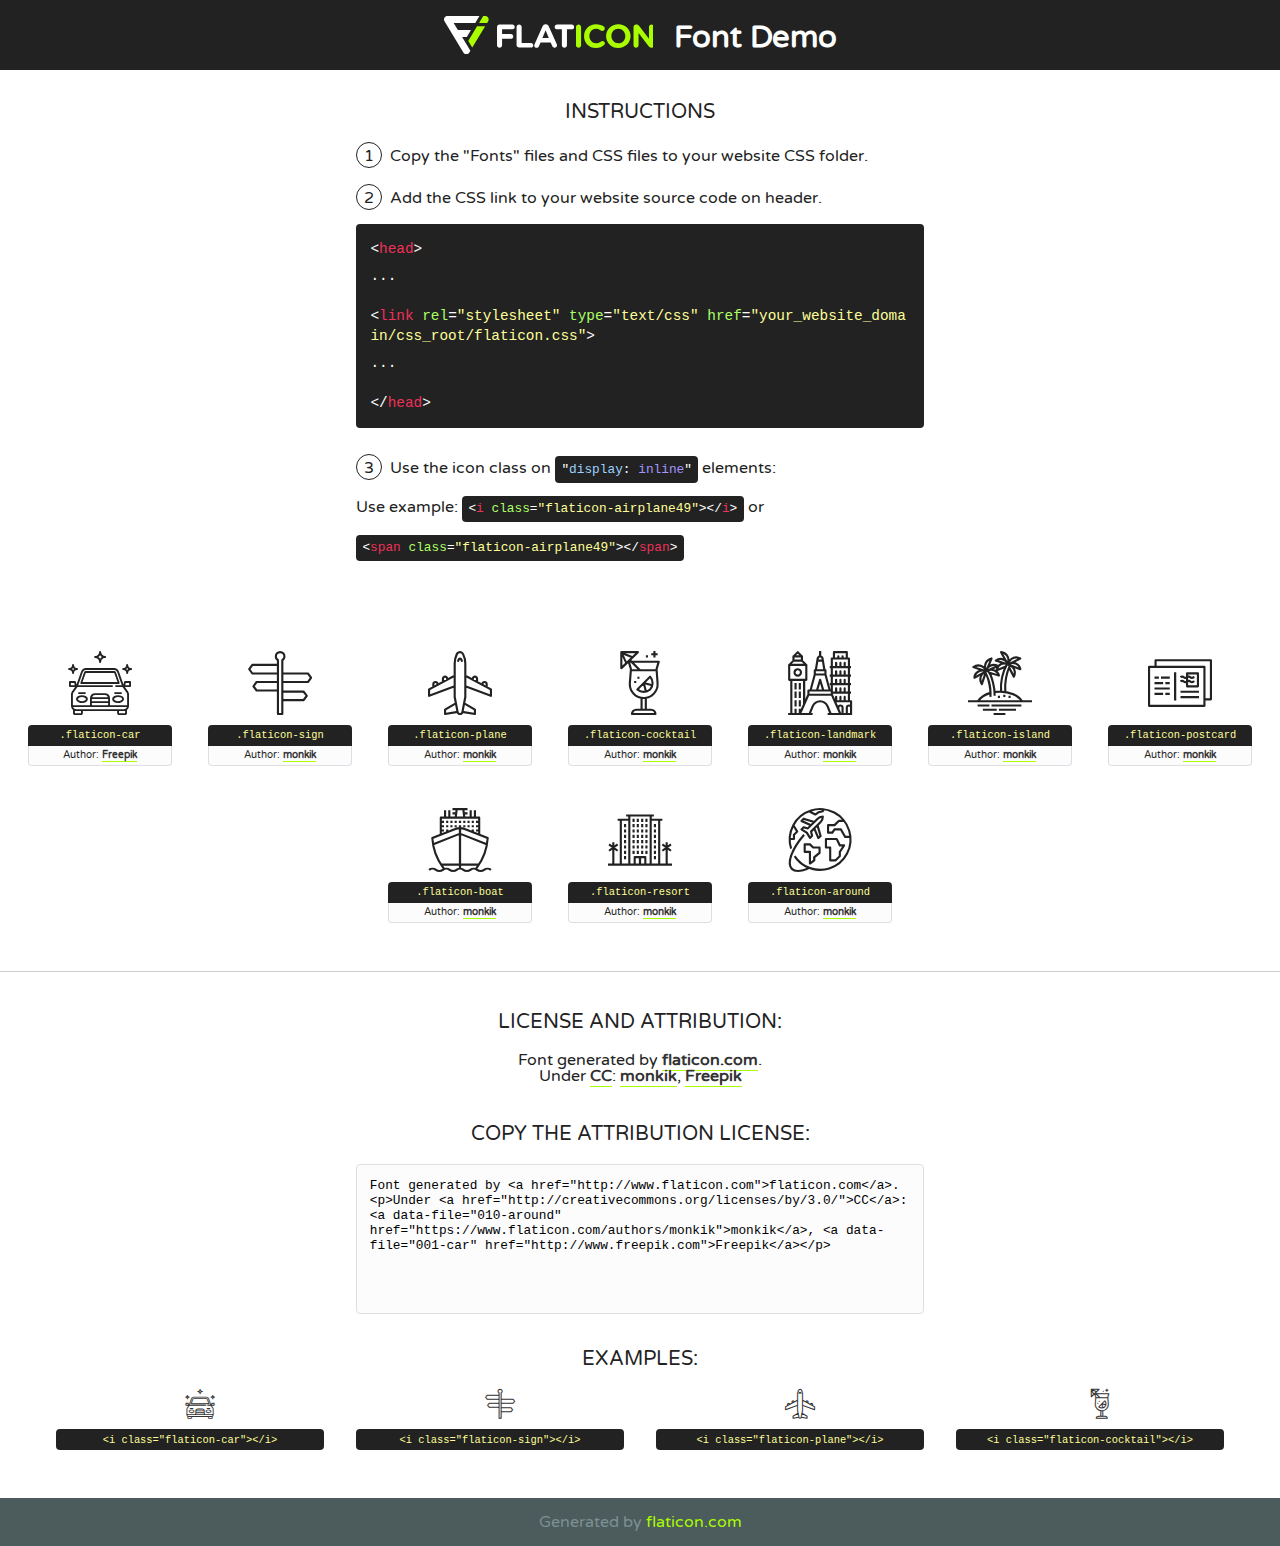
<file: Downloads/Frontend---Styling-Project-main/Frontend---Styling-Project-main/fonts/flaticon/font/flaticon.html>
<!DOCTYPE html>
<!--
  Flaticon icon font: Flaticon
  Creation date: 19/02/2018 02:22
-->
<html>
<!DOCTYPE html>
<html>

<head>
    <title>Flaticon WebFont</title>
    <link href="http://fonts.googleapis.com/css?family=Varela+Round" rel="stylesheet" type="text/css" />
    <link rel="stylesheet" type="text/css" href="flaticon.css">
    <meta charset="UTF-8">
    <style>
    html, body, div, span, applet, object, iframe,
    h1, h2, h3, h4, h5, h6, p, blockquote, pre,
    a, abbr, acronym, address, big, cite, code,
    del, dfn, em, img, ins, kbd, q, s, samp,
    small, strike, strong, sub, sup, tt, var,
    b, u, i, center,
    dl, dt, dd, ol, ul, li,
    fieldset, form, label, legend,
    table, caption, tbody, tfoot, thead, tr, th, td,
    article, aside, canvas, details, embed, 
    figure, figcaption, footer, header, hgroup, 
    menu, nav, output, ruby, section, summary,
    time, mark, audio, video {
        margin: 0;
        padding: 0;
        border: 0;
        font-size: 100%;
        font: inherit;
        vertical-align: baseline;
    }
    /* HTML5 display-role reset for older browsers */
    article, aside, details, figcaption, figure, 
    footer, header, hgroup, menu, nav, section {
        display: block;
    }
    body {
        line-height: 1;
    }
    ol, ul {
        list-style: none;
    }
    blockquote, q {
        quotes: none;
    }
    blockquote:before, blockquote:after,
    q:before, q:after {
        content: '';
        content: none;
    }
    table {
        border-collapse: collapse;
        border-spacing: 0;
    }
    body {
        font-family: 'Varela Round', Helvetica, Arial, sans-serif;
        font-size: 16px;
        color: #222;
    }
    a {
        color: #333;
        border-bottom: 1px solid #a9fd00;
        font-weight: bold;
        text-decoration: none;
    }
    * {
        -moz-box-sizing: border-box;
        -webkit-box-sizing: border-box;
        box-sizing: border-box;
        margin: 0;
        padding: 0;
    }
    [class^="flaticon-"]:before, [class*=" flaticon-"]:before, [class^="flaticon-"]:after, [class*=" flaticon-"]:after {
        font-family: Flaticon;
        font-size: 30px;
        font-style: normal;
        margin-left: 20px;
        color: #333;
    }
    .wrapper {
        max-width: 600px;
        margin: auto;
        padding: 0 1em;
    }
    .title {
        font-size: 1.25em;
        text-align: center;
        margin-bottom: 1em;
        text-transform: uppercase;
    }
    header {
        text-align: center;
        background-color: #222;
        color: #fff;
        padding: 1em;
    }
    header .logo {
        width: 210px;
        height: 38px;
        display: inline-block;
        vertical-align: middle;
        margin-right: 1em;
        border: none;
    }
    header strong {
        font-size: 1.95em;
        font-weight: bold;
        vertical-align: middle;
        margin-top: 5px;
        display: inline-block;
    }
    .demo {
        margin: 2em auto;
        line-height: 1.25em;
    }
    .demo ul li {
        margin-bottom: 1em;
    }
    .demo ul li .num {
        color: #222;
        border-radius: 20px;
        display: inline-block;
        width: 26px;
        padding: 3px;
        height: 26px;
        text-align: center;
        margin-right: 0.5em;
        border: 1px solid #222;
    }
    .demo ul li code {
        background-color: #222;
        border-radius: 4px;
        padding: 0.25em 0.5em;
        display: inline-block;
        color: #fff;
        font-family: Consolas,Monaco,Lucida Console,Liberation Mono,DejaVu Sans Mono,Bitstream Vera Sans Mono,Courier New, monospace;
        font-weight: lighter;
        margin-top: 1em;
        font-size: 0.8em;
        word-break: break-all;
    }
    .demo ul li code.big {
        padding: 1em;
        font-size: 0.9em;
    }
    .demo ul li code .red {
        color: #EF3159;
    }
    .demo ul li code .green {
        color: #ACFF65;
    }
    .demo ul li code .yellow {
        color: #FFFF99;
    }
    .demo ul li code .blue {
        color: #99D3FF;
    }
    .demo ul li code .purple {
        color: #A295FF;
    }
    .demo ul li code .dots {
        margin-top: 0.5em;
        display: block;
    }
    #glyphs {
        border-bottom: 1px solid #ccc;
        padding: 2em 0;
        text-align: center;
    }
    .glyph {
        display: inline-block;
        width: 9em;
        margin: 1em;
        text-align: center;
        vertical-align: top;
        background: #FFF;
    }
    .glyph .glyph-icon {
        padding: 10px;
        display: block;
        font-family:"Flaticon";
        font-size: 64px;
        line-height: 1;
    }
    .glyph .glyph-icon:before {
        font-size: 64px;
        color: #222;
        margin-left: 0;
    }
    .class-name {
        font-size: 0.65em;
        background-color: #222;
        color: #fff;
        border-radius: 4px 4px 0 0;
        padding: 0.5em;
        color: #FFFF99;
        font-family: Consolas,Monaco,Lucida Console,Liberation Mono,DejaVu Sans Mono,Bitstream Vera Sans Mono,Courier New, monospace;
    }
    .author-name {
        font-size: 0.6em;
        background-color: #fcfcfd;
        border: 1px solid #DEDEE4;
        border-top: 0;
        border-radius: 0 0 4px 4px;
        padding: 0.5em;
    }
    .class-name:last-child {
        font-size: 10px;
        color:#888;
    }
    .class-name:last-child a {
        font-size: 10px;
        color:#555;
    }
    .class-name:last-child a:hover {
        color:#a9fd00;
    }
    .glyph > input {
        display: block;
        width: 100px;
        margin: 5px auto;
        text-align: center;
        font-size: 12px;
        cursor: text;
    }
    .glyph > input.icon-input {
        font-family:"Flaticon";
        font-size: 16px;
        margin-bottom: 10px;
    }
    .attribution .title {
        margin-top: 2em;
    }
    .attribution textarea {
        background-color: #fcfcfd;
        padding: 1em;
        border: none;
        box-shadow: none;
        border: 1px solid #DEDEE4;
        border-radius: 4px;
        resize: none;
        width: 100%;
        height: 150px;
        font-size: 0.8em;
        font-family: Consolas,Monaco,Lucida Console,Liberation Mono,DejaVu Sans Mono,Bitstream Vera Sans Mono,Courier New, monospace;
        -webkit-appearance: none;
    }
    .iconsuse {
        margin: 2em auto;
        text-align: center;
        max-width: 1200px;
    }
    .iconsuse:after {
        content: '';
        display: table;
        clear: both;
    }
    .iconsuse .image {
        float: left;
        width: 25%;
        padding: 0 1em;
    }
    .iconsuse .image p {
        margin-bottom: 1em;
    }
    .iconsuse .image span {
        display: block;
        font-size: 0.65em;
        background-color: #222;
        color: #fff;
        border-radius: 4px;
        padding: 0.5em;
        color: #FFFF99;
        margin-top: 1em;
        font-family: Consolas,Monaco,Lucida Console,Liberation Mono,DejaVu Sans Mono,Bitstream Vera Sans Mono,Courier New, monospace;
    }
    #footer {
        text-align: center;
        background-color: #4C5B5C;
        color: #7c9192;
        padding: 1em;
    }
    #footer a {
        border: none;
        color: #a9fd00;
        font-weight: normal;
    }
    @media (max-width: 960px) {
        .iconsuse .image {
            width: 50%;
        }
    }
    @media (max-width: 560px) {
        .iconsuse .image {
            width: 100%;
        }
    }
    </style>
</head>

<body class="characters-off">

    <header>
        <a href="http://www.flaticon.com" target="_blank" class="logo">
            <svg version="1.1" xmlns="http://www.w3.org/2000/svg" xmlns:xlink="http://www.w3.org/1999/xlink" xmlns:a="http://ns.adobe.com/AdobeSVGViewerExtensions/3.0/" viewBox="0 0 560.875 102.036" enable-background="new 0 0 560.875 102.036" xml:space="preserve">
                <defs>
                </defs>
                <g>
                    <g class="letters">
                        <path fill="#ffffff" d="M141.596,29.675c0-3.777,2.985-6.767,6.764-6.767h34.438c3.426,0,6.15,2.728,6.15,6.15
                        c0,3.43-2.724,6.149-6.15,6.149h-27.674v13.091h23.719c3.429,0,6.151,2.724,6.151,6.15c0,3.43-2.723,6.149-6.151,6.149h-23.719
                        v17.574c0,3.773-2.986,6.761-6.764,6.761c-3.779,0-6.764-2.989-6.764-6.761V29.675z"></path>
                        <path fill="#ffffff" d="M193.844,29.149c0-3.781,2.985-6.767,6.764-6.767c3.776,0,6.763,2.985,6.763,6.767v42.957h25.039
                        c3.426,0,6.149,2.726,6.149,6.153c0,3.425-2.723,6.15-6.149,6.15h-31.802c-3.779,0-6.764-2.986-6.764-6.768V29.149z"></path>
                        <path fill="#ffffff" d="M241.891,75.71l21.438-48.407c1.492-3.341,4.215-5.357,7.906-5.357h0.792
                        c3.686,0,6.323,2.017,7.815,5.357l21.439,48.407c0.436,0.967,0.701,1.845,0.701,2.723c0,3.602-2.809,6.501-6.414,6.501
                        c-3.161,0-5.269-1.845-6.499-4.655l-4.132-9.661h-27.059l-4.301,10.102c-1.144,2.631-3.426,4.214-6.237,4.214
                        c-3.517,0-6.24-2.81-6.24-6.325C241.1,77.64,241.451,76.677,241.891,75.71z M279.932,58.666l-8.521-20.297l-8.526,20.297H279.932
                        z"></path>
                        <path fill="#ffffff" d="M314.864,35.387H301.86c-3.429,0-6.239-2.813-6.239-6.238c0-3.429,2.811-6.24,6.239-6.24h39.533
                        c3.426,0,6.237,2.811,6.237,6.24c0,3.425-2.811,6.238-6.237,6.238h-13.001v42.785c0,3.773-2.99,6.761-6.764,6.761
                        c-3.779,0-6.764-2.989-6.764-6.761V35.387z"></path>
                        <path fill="#A9FD00" d="M352.615,29.149c0-3.781,2.985-6.767,6.767-6.767c3.774,0,6.761,2.985,6.761,6.767v49.024
                        c0,3.773-2.987,6.761-6.761,6.761c-3.781,0-6.767-2.989-6.767-6.761V29.149z"></path>
                        <path fill="#A9FD00" d="M374.132,53.836v-0.179c0-17.481,13.178-31.801,32.065-31.801c9.22,0,15.459,2.458,20.557,6.238
                        c1.402,1.054,2.637,2.985,2.637,5.357c0,3.692-2.985,6.59-6.681,6.59c-1.845,0-3.071-0.702-4.044-1.319
                        c-3.776-2.813-7.729-4.393-12.562-4.393c-10.364,0-17.831,8.611-17.831,19.154v0.173c0,10.542,7.291,19.329,17.831,19.329
                        c5.715,0,9.492-1.756,13.359-4.834c1.049-0.874,2.458-1.491,4.039-1.491c3.429,0,6.325,2.813,6.325,6.236
                        c0,2.106-1.056,3.78-2.282,4.834c-5.539,4.834-12.036,7.733-21.878,7.733C387.572,85.464,374.132,71.493,374.132,53.836z"></path>
                        <path fill="#A9FD00" d="M433.009,53.836v-0.179c0-17.481,13.79-31.801,32.766-31.801c18.981,0,32.592,14.143,32.592,31.628v0.173
                        c0,17.483-13.785,31.807-32.769,31.807C446.625,85.464,433.009,71.32,433.009,53.836z M484.224,53.836v-0.179
                        c0-10.539-7.725-19.326-18.626-19.326c-10.893,0-18.449,8.611-18.449,19.154v0.173c0,10.542,7.73,19.329,18.626,19.329
                        C476.676,72.986,484.224,64.378,484.224,53.836z"></path>
                        <path fill="#A9FD00" d="M506.233,29.321c0-3.774,2.99-6.763,6.767-6.763h1.401c3.252,0,5.183,1.583,7.029,3.953l26.093,34.265
                        V29.059c0-3.692,2.99-6.677,6.681-6.677c3.683,0,6.671,2.985,6.671,6.677v48.934c0,3.78-2.987,6.765-6.764,6.765h-0.436
                        c-3.257,0-5.188-1.581-7.034-3.953l-27.056-35.492v32.944c0,3.687-2.985,6.676-6.678,6.676c-3.683,0-6.673-2.989-6.673-6.676
                        V29.321z"></path>
                    </g>
                    <g class="insignia">
                        <path fill="#ffffff" d="M48.372,56.137h12.517l11.156-18.537H37.186L25.688,18.539h57.825L94.668,0H9.271
                        C5.925,0,2.842,1.801,1.198,4.716c-1.644,2.907-1.593,6.482,0.134,9.343l50.38,83.501c1.678,2.781,4.689,4.476,7.938,4.476
                        c3.246,0,6.257-1.695,7.935-4.476l2.898-4.804L48.372,56.137z"></path>
                        <g class="i">
                            <path fill="#A9FD00" d="M93.575,18.539h0.031v0.004l21.652,0.004l2.705-4.488c1.727-2.861,1.778-6.436,0.133-9.343
                            C116.454,1.801,113.371,0,110.026,0h-5.294L93.575,18.539z"></path>
                            <polygon fill="#A9FD00" points="88.291,27.356 64.725,66.486 75.519,84.404 109.942,27.356"></polygon>
                        </g>
                    </g>
                </g>
            </svg>
        </a>
        <strong>Font Demo</strong>
    </header>


    <section class="demo wrapper">

        <p class="title">Instructions</p>

        <ul>
            <li>
                <span class="num">1</span>Copy the "Fonts" files and CSS files to your website CSS folder.
            </li>
            <li>
                <span class="num">2</span>Add the CSS link to your website source code on header.
                <code class="big">
                    &lt;<span class="red">head</span>&gt;
                    <br/><span class="dots">...</span>
                    <br/>&lt;<span class="red">link</span> <span class="green">rel</span>=<span class="yellow">"stylesheet"</span> <span class="green">type</span>=<span class="yellow">"text/css"</span> <span class="green">href</span>=<span class="yellow">"your_website_domain/css_root/flaticon.css"</span>&gt;
                    <br/><span class="dots">...</span>
                    <br/>&lt;/<span class="red">head</span>&gt;
                </code>
            </li>

            <li>
                <p>
                    <span class="num">3</span>Use the icon class on <code>"<span class="blue">display</span>:<span class="purple"> inline</span>"</code> elements:
                    <br />
                    Use example: <code>&lt;<span class="red">i</span> <span class="green">class</span>=<span class="yellow">&quot;flaticon-airplane49&quot;</span>&gt;&lt;/<span class="red">i</span>&gt;</code> or <code>&lt;<span class="red">span</span> <span class="green">class</span>=<span class="yellow">&quot;flaticon-airplane49&quot;</span>&gt;&lt;/<span class="red">span</span>&gt;</code>
            </li>
        </ul>

    </section>




   <section id="glyphs">          
    
      
        <div class="glyph"><div class="glyph-icon flaticon-car"></div>
            <div class="class-name">.flaticon-car</div>
            <div class="author-name">Author: <a data-file="001-car" href="http://www.freepik.com">Freepik</a> </div> 
        </div>        
        
        <div class="glyph"><div class="glyph-icon flaticon-sign"></div>
            <div class="class-name">.flaticon-sign</div>
            <div class="author-name">Author: <a data-file="002-sign" href="https://www.flaticon.com/authors/monkik">monkik</a> </div> 
        </div>        
        
        <div class="glyph"><div class="glyph-icon flaticon-plane"></div>
            <div class="class-name">.flaticon-plane</div>
            <div class="author-name">Author: <a data-file="003-plane" href="https://www.flaticon.com/authors/monkik">monkik</a> </div> 
        </div>        
        
        <div class="glyph"><div class="glyph-icon flaticon-cocktail"></div>
            <div class="class-name">.flaticon-cocktail</div>
            <div class="author-name">Author: <a data-file="004-cocktail" href="https://www.flaticon.com/authors/monkik">monkik</a> </div> 
        </div>        
        
        <div class="glyph"><div class="glyph-icon flaticon-landmark"></div>
            <div class="class-name">.flaticon-landmark</div>
            <div class="author-name">Author: <a data-file="005-landmark" href="https://www.flaticon.com/authors/monkik">monkik</a> </div> 
        </div>        
        
        <div class="glyph"><div class="glyph-icon flaticon-island"></div>
            <div class="class-name">.flaticon-island</div>
            <div class="author-name">Author: <a data-file="006-island" href="https://www.flaticon.com/authors/monkik">monkik</a> </div> 
        </div>        
        
        <div class="glyph"><div class="glyph-icon flaticon-postcard"></div>
            <div class="class-name">.flaticon-postcard</div>
            <div class="author-name">Author: <a data-file="007-postcard" href="https://www.flaticon.com/authors/monkik">monkik</a> </div> 
        </div>        
        
        <div class="glyph"><div class="glyph-icon flaticon-boat"></div>
            <div class="class-name">.flaticon-boat</div>
            <div class="author-name">Author: <a data-file="008-boat" href="https://www.flaticon.com/authors/monkik">monkik</a> </div> 
        </div>        
        
        <div class="glyph"><div class="glyph-icon flaticon-resort"></div>
            <div class="class-name">.flaticon-resort</div>
            <div class="author-name">Author: <a data-file="009-resort" href="https://www.flaticon.com/authors/monkik">monkik</a> </div> 
        </div>        
        
        <div class="glyph"><div class="glyph-icon flaticon-around"></div>
            <div class="class-name">.flaticon-around</div>
            <div class="author-name">Author: <a data-file="010-around" href="https://www.flaticon.com/authors/monkik">monkik</a> </div> 
        </div>        
        

    </section>



    <section class="attribution wrapper"   style="text-align:center;">

      <div class="title">License and attribution:</div><div class="attrDiv">Font generated by <a href="http://www.flaticon.com">flaticon.com</a>. <div><p>Under <a href="http://creativecommons.org/licenses/by/3.0/">CC</a>: <a data-file="010-around" href="https://www.flaticon.com/authors/monkik">monkik</a>, <a data-file="001-car" href="http://www.freepik.com">Freepik</a></p>  </div>
      </div>
      <div class="title">Copy the Attribution License:</div>

    <textarea onclick="this.focus();this.select();">Font generated by &lt;a href=&quot;http://www.flaticon.com&quot;&gt;flaticon.com&lt;/a&gt;. <p>Under <a href="http://creativecommons.org/licenses/by/3.0/">CC</a>: <a data-file="010-around" href="https://www.flaticon.com/authors/monkik">monkik</a>, <a data-file="001-car" href="http://www.freepik.com">Freepik</a></p>  
     </textarea>

    </section>

    <section class="iconsuse">

          <div class="title">Examples:</div>            
             
            <div class="image">
                <p>
                    <i class="glyph-icon flaticon-car"></i> 
                    <span>&lt;i class=&quot;flaticon-car&quot;&gt;&lt;/i&gt;</span>
                </p>
            </div>
            
            <div class="image">
                <p>
                    <i class="glyph-icon flaticon-sign"></i> 
                    <span>&lt;i class=&quot;flaticon-sign&quot;&gt;&lt;/i&gt;</span>
                </p>
            </div>
            
            <div class="image">
                <p>
                    <i class="glyph-icon flaticon-plane"></i> 
                    <span>&lt;i class=&quot;flaticon-plane&quot;&gt;&lt;/i&gt;</span>
                </p>
            </div>
            
            <div class="image">
                <p>
                    <i class="glyph-icon flaticon-cocktail"></i> 
                    <span>&lt;i class=&quot;flaticon-cocktail&quot;&gt;&lt;/i&gt;</span>
                </p>
            </div>
                       
        </div>
                            
    </section>

<div id="footer">
    <div>Generated by <a href="http://www.flaticon.com">flaticon.com</a>
    </div>
</div>



</body>
</html>
</file>
<file: Downloads/Frontend---Styling-Project-main/Frontend---Styling-Project-main/fonts/flaticon/font/flaticon.css>
/*
  	Flaticon icon font: Flaticon
  	Creation date: 19/02/2018 02:22
  	*/

@font-face {
  font-family: "Flaticon";
  src: url("./Flaticon.eot");
  src: url("./Flaticon.eot?#iefix") format("embedded-opentype"),
       url("./Flaticon.woff") format("woff"),
       url("./Flaticon.ttf") format("truetype"),
       url("./Flaticon.svg#Flaticon") format("svg");
  font-weight: normal;
  font-style: normal;
}

@media screen and (-webkit-min-device-pixel-ratio:0) {
  @font-face {
    font-family: "Flaticon";
    src: url("./Flaticon.svg#Flaticon") format("svg");
  }
}

[class^="flaticon-"]:before, [class*=" flaticon-"]:before,
[class^="flaticon-"]:after, [class*=" flaticon-"]:after {   
  font-family: Flaticon;
  font-style: normal;
}

.flaticon-car:before { content: "\f100"; }
.flaticon-sign:before { content: "\f101"; }
.flaticon-plane:before { content: "\f102"; }
.flaticon-cocktail:before { content: "\f103"; }
.flaticon-landmark:before { content: "\f104"; }
.flaticon-island:before { content: "\f105"; }
.flaticon-postcard:before { content: "\f106"; }
.flaticon-boat:before { content: "\f107"; }
.flaticon-resort:before { content: "\f108"; }
.flaticon-around:before { content: "\f109"; }
</file>
